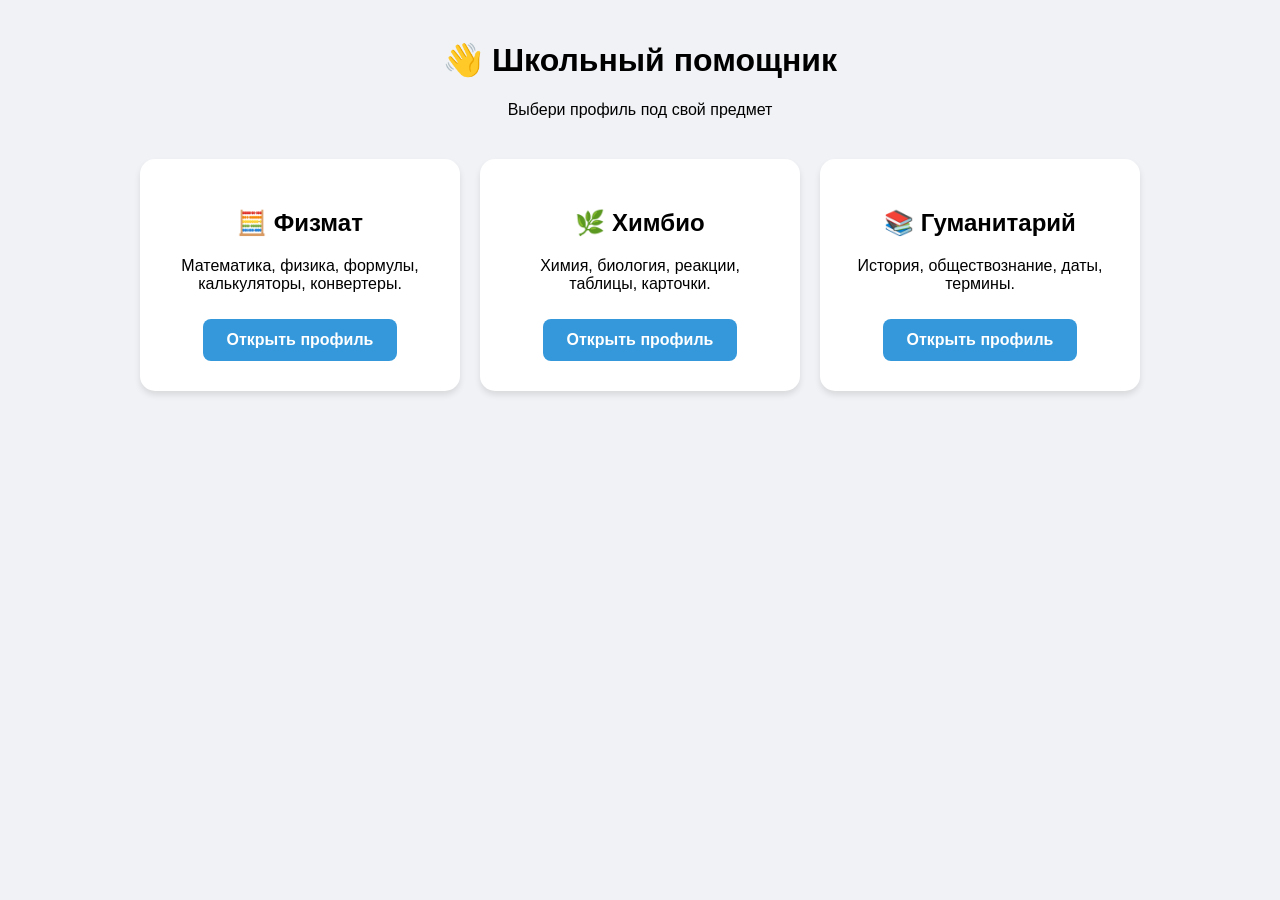
<file: school-helper/index.html>
<!DOCTYPE html>
<html lang="ru">
<head>
  <meta charset="UTF-8">
  <title>Школьный помощник</title>
  <link rel="manifest" href="/manifest.json">
  <link rel="stylesheet" href="style.css">
</head>
<body>
  <header>
    <h1>👋 Школьный помощник</h1>
    <p>Выбери профиль под свой предмет</p>
  </header>

  <main class="profiles">
    <div class="card">
      <h2>🧮 Физмат</h2>
      <p>Математика, физика, формулы, калькуляторы, конвертеры.</p>
      <a href="profile-math-physics.html" class="btn">Открыть профиль</a>
    </div>

    <div class="card">
      <h2>🌿 Химбио</h2>
      <p>Химия, биология, реакции, таблицы, карточки.</p>
      <a href="profile-bio-chem.html" class="btn">Открыть профиль</a>
    </div>

    <div class="card">
      <h2>📚 Гуманитарий</h2>
      <p>История, обществознание, даты, термины.</p>
      <a href="profile-humanities.html" class="btn">Открыть профиль</a>
    </div>
  </main>

  <script>
    if ('serviceWorker' in navigator) {
      navigator.serviceWorker.register('/sw.js');
    }
  </script>
</body>
</html>
</file>
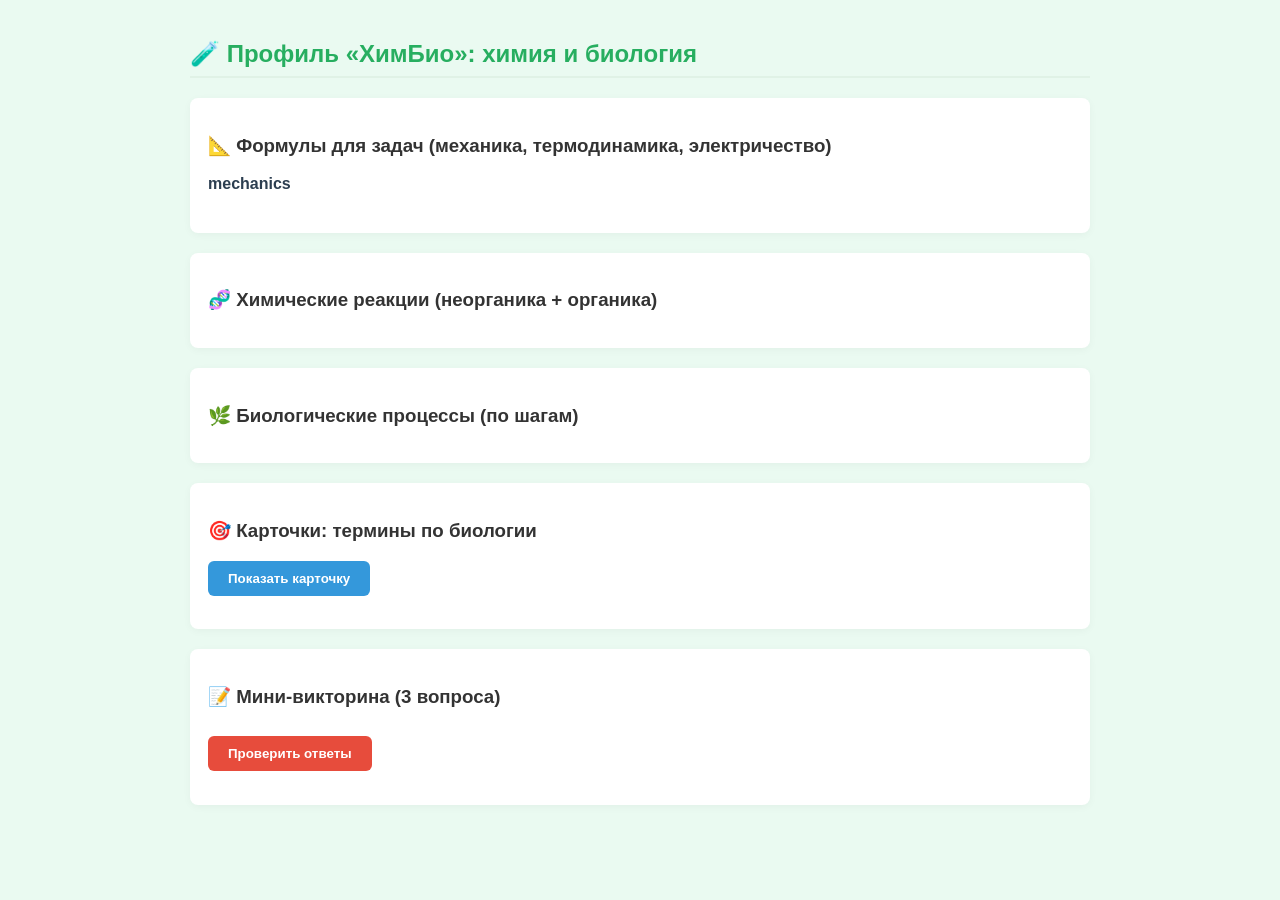
<file: school-helper/profile-bio-chem.html>
<!DOCTYPE html>
<html lang="ru">
<head>
  <meta charset="UTF-8">
  <title>Профиль «ХимБио» — Школьный помощник</title>
  <style>
    body {
      font-family: Arial, sans-serif;
      max-width: 900px;
      margin: 0 auto;
      padding: 20px;
      background: #eafaf1;
      color: #333;
    }
    h2 {
      color: #27ae60;
      border-bottom: 2px solid #e0f2e6;
      padding-bottom: 8px;
    }
    .section-block {
      background: white;
      padding: 18px;
      border-radius: 8px;
      margin-bottom: 20px;
      box-shadow: 0 2px 8px rgba(0,0,0,0.04);
    }
    .formula-box, .reaction-box, .process-box {
      padding: 12px;
      border-radius: 6px;
      margin-bottom: 10px;
      border-left: 4px solid #3498db;
    }
    .formula-name {
      font-weight: bold;
      color: #277527;
    }
    .reaction-eq {
      font-family: 'Courier New', monospace;
      font-size: 1.1em;
      color: #0056b3;
      white-space: pre-wrap;
    }
    .process-step {
      margin: 6px 0;
      padding: 6px;
      background: #f8f9fa;
      border-left: 3px solid #2980b9;
    }
    .card-box {
      background: white;
      padding: 16px;
      border-radius: 8px;
      text-align: center;
      border: 1px solid #ddd;
    }
    .btn {
      padding: 10px 20px;
      cursor: pointer;
      background: #3498db;
      color: white;
      border: none;
      border-radius: 6px;
      font-weight: bold;
    }
    .btn:hover {
      background: #2980b9;
    }
    .answer-area {
      margin-top: 12px;
      display: none;
      color: #2c3e50;
      font-weight: bold;
    }
  </style>
  <!-- Подключаем словарь с данными -->
  <script src="dictionary.js"></script>
</head>
<body>
  <h2>🧪 Профиль «ХимБио»: химия и биология</h2>

  <!-- Формулы (физика/математика) -->
  <div class="section-block">
    <h3>📐 Формулы для задач (механика, термодинамика, электричество)</h3>
    <div id="formulas-list"></div>
    <script>
      const list = document.getElementById('formulas-list');
      const categories = ['mechanics', 'thermodynamics', 'electricity'];
      categories.forEach(cat => {
        list.innerHTML += `<h4 style="color:#2c3e50; margin-top:16px;">${cat}</h4>`;
        mathPhysicsData[cat].forEach(f => {
          list.innerHTML += `
            <div class="formula-box">
              <div class="formula-name">${f.name}</div>
              <b>${f.formula}</b><br>
              <small>${f.example}</small>
            </div>`;
        });
      });
    </script>
  </div>

  <!-- Химические реакции -->
  <div class="section-block">
    <h3>🧬 Химические реакции (неорганика + органика)</h3>
    <div id="reactions-list"></div>
    <script>
      const rList = document.getElementById('reactions-list');
      bioChemData.reactions.forEach(r => {
        rList.innerHTML += `
          <div class="reaction-box">
            <div class="reaction-eq">${r.eq}</div>
            <small>Тип: ${r.type} — признак: ${r.sign}</small>
          </div>`;
      });
    </script>
  </div>

  <!-- Биологические процессы -->
  <div class="section-block">
    <h3>🌿 Биологические процессы (по шагам)</h3>
    <div id="processes-list"></div>
    <script>
      const pList = document.getElementById('processes-list');
      bioChemData.processes.forEach(p => {
        pList.innerHTML += `
          <div>
            <strong>${p.name}:</strong><br>
            ${p.steps.map(s => `<div class="process-step">${s}</div>`).join('')}
          </div><br>`;
      });
    </script>
  </div>

  <!-- Карточки по биотерминам -->
  <div class="section-block">
    <h3>🎯 Карточки: термины по биологии</h3>
    <button id="bio-card-btn" class="btn">Показать карточку</button>
    <div id="bio-card" style="margin-top:15px;"></div>
    <script>
      document.getElementById('bio-card-btn').addEventListener('click', () => {
        const t = bioChemData.bioTerms[Math.floor(Math.random() * bioChemData.bioTerms.length)];
        document.getElementById('bio-card').innerHTML = `
          <div class="card-box">
            <h4>❓ Что это?</h4>
            <p style="font-size:1.2em; font-weight:bold;">${t.term}</p>
            <button onclick="this.parentElement.querySelector('.answer-area').style.display='block'" class="btn" style="background:#f1c40f; color:#333;">Показать ответ</button>
            <div class="answer-area">
              ${t.desc}
            </div>
          </div>`;
      });
    </script>
  </div>

  <!-- Мини-викторина по химбио -->
  <div class="section-block">
    <h3>📝 Мини-викторина (3 вопроса)</h3>
    <div id="quiz-area"></div>
    <button id="submit-quiz" class="btn" style="background:#e74c3c; margin-top:10px;">Проверить ответы</button>
    <p id="quiz-result" style="margin-top:12px; font-weight:bold;"></p>
    <script>
      const quizArea = document.getElementById('quiz-area');

      function makeQuiz() {
        const questions = [];
        for (let i = 0; i < 3; i++) {
          if (Math.random() > 0.5) {
            // Вопрос по реакции
            const r = bioChemData.reactions[Math.floor(Math.random() * bioChemData.reactions.length)];
            questions.push({ q: `Какая реакция: ${r.eq}?`, a: r.type, type: 'reaction' });
          } else {
            // Вопрос по биотермину
            const t = bioChemData.bioTerms[Math.floor(Math.random() * bioChemData.bioTerms.length)];
            questions.push({ q: `Что означает термин: ${t.term}?`, a: t.desc, type: 'bio' });
          }
        }
        quizArea.innerHTML = questions.map((q, i) => `
          <div style="margin:12px 0;">
            <span>${i+1}. ${q.q}</span><br>
            <input type="text" class="answer-input" data-correct="${q.a}" style="width:100%; padding:8px; margin-top:6px; border:1px solid #ccc; border-radius:4px;">
          </div>`).join('');
      }
      makeQuiz();

      document.getElementById('submit-quiz').addEventListener('click', () => {
        let correct = 0;
        document.querySelectorAll('.answer-input').forEach(inp => {
          const correctAnswer = inp.getAttribute('data-correct').toLowerCase();
          const userAnswer = inp.value.trim().toLowerCase();
          // Простая проверка: если совпадает хотя бы на 70% по словам
          if (correctAnswer.includes(userAnswer) || userAnswer.includes(correctAnswer)) {
            correct++;
          }
        });
        document.getElementById('quiz-result').textContent = `Ты ответил правильно на ${correct} из 3.`;
      });
    </script>
  </div>
</body>
</html>
</file>
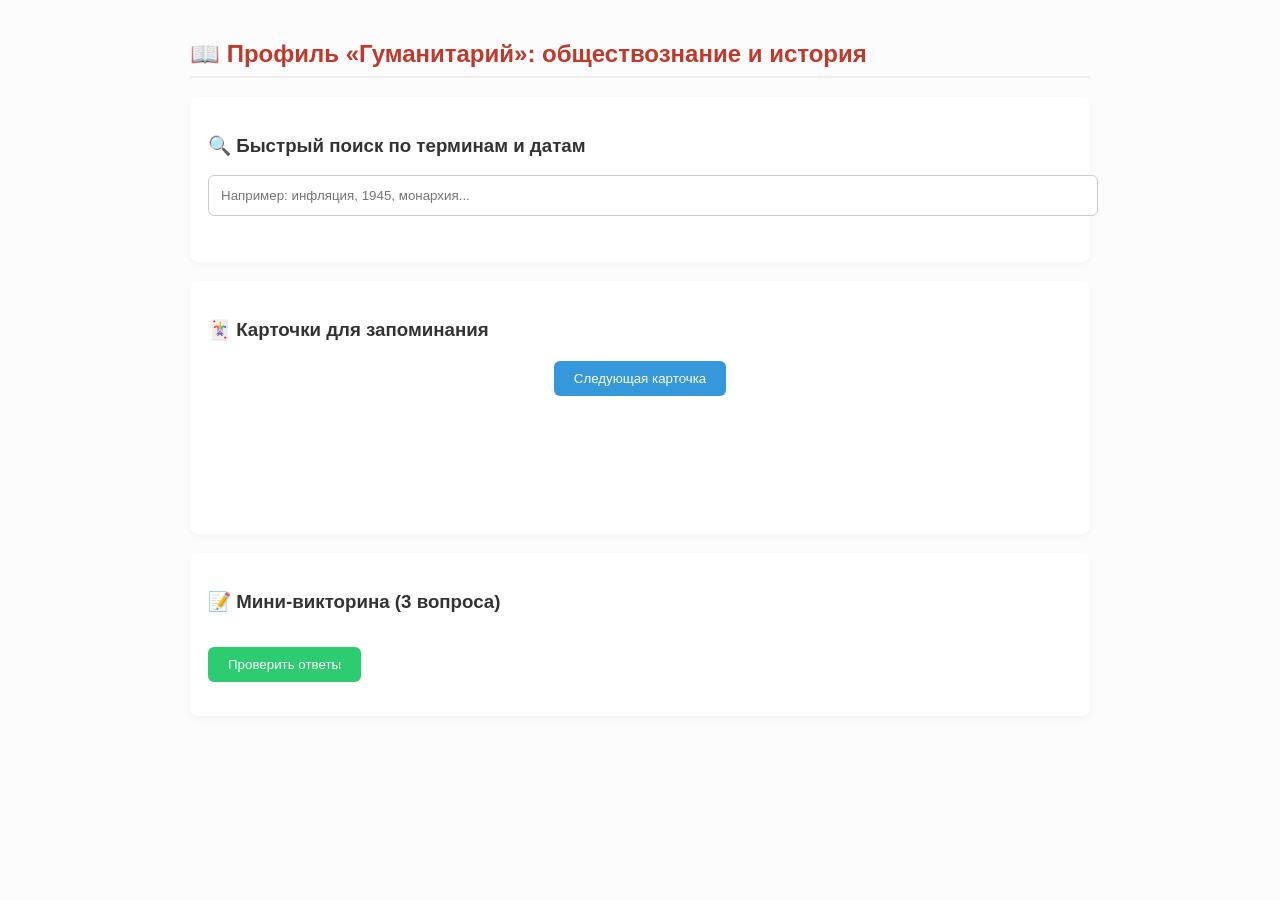
<file: school-helper/profile-humanities.html>
<!-- humanities.html -->
<!DOCTYPE html>
<html lang="ru">
<head>
  <meta charset="UTF-8">
  <title>Профиль «Гуманитарий» — Школьный помощник</title>
  <style>
    body { font-family: Arial, sans-serif; max-width: 900px; margin: 0 auto; padding: 20px; background: #fdfcfd; color: #333; }
    h2 { color: #c0392b; border-bottom: 2px solid #eee; padding-bottom: 8px; }
    .search-box { width: 100%; padding: 12px; margin-bottom: 16px; border: 1px solid #ccc; border-radius: 6px; }
    .card-container { display: flex; flex-wrap: wrap; gap: 12px; }
    .card {
      flex: 1 1 220px; background: white; padding: 16px; border-radius: 8px;
      box-shadow: 0 2px 6px rgba(0,0,0,0.06); border-left: 5px solid #c0392b;
    }
    .card h3 { margin: 0 0 8px 0; color: #2c3e50; }
    .card p { margin: 0; color: #666; }
    .section-block { background: white; padding: 18px; border-radius: 8px; margin-bottom: 20px; box-shadow: 0 2px 8px rgba(0,0,0,0.04); }
    .quiz-row { display: flex; gap: 10px; align-items: center; margin-bottom: 10px; }
    .answer-input { padding: 8px; flex: 1; border: 1px solid #ddd; border-radius: 4px; }
  </style>
  <!-- Подключаем словарь -->
  <script src="dictionary.js"></script>
</head>
<body>
  <h2>📖 Профиль «Гуманитарий»: обществознание и история</h2>

  <div class="section-block">
    <h3>🔍 Быстрый поиск по терминам и датам</h3>
    <input type="text" id="search-input" class="search-box" placeholder="Например: инфляция, 1945, монархия...">
    <div id="search-result" style="margin-top:12px;"></div>
  </div>

  <div class="section-block">
    <h3>🃏 Карточки для запоминания</h3>
    <div style="text-align:center; margin:20px 0;">
      <button id="next-card-btn" style="padding:10px 20px; cursor:pointer; background:#3498db; color:white; border:none; border-radius:6px;">Следующая карточка</button>
    </div>
    <div id="card-area" style="min-height:100px;"></div>
  </div>

  <div class="section-block">
    <h3>📝 Мини‑викторина (3 вопроса)</h3>
    <div id="quiz-area"></div>
    <button id="submit-quiz" style="margin-top:16px; padding:10px 20px; background:#2ecc71; color:white; border:none; border-radius:6px; cursor:pointer;">Проверить ответы</button>
    <p id="quiz-result" style="margin-top:10px; font-weight:bold;"></p>
  </div>

  <script>
    const searchInput = document.getElementById('search-input');
    const resultDiv = document.getElementById('search-result');

    searchInput.addEventListener('input', (e) => {
      const q = e.target.value.trim().toLowerCase();
      if (!q) { resultDiv.textContent = ''; return; }

      // Термины
      const term = humanitiesData.terms[q];
      if (term) {
        resultDiv.innerHTML = `<b>${q}</b>: ${term}`;
        return;
      }

      // Даты
      const dateEvent = humanitiesData.dates.find(d => d.year === q);
      if (dateEvent) {
        resultDiv.innerHTML = `${dateEvent.year}: ${dateEvent.event}`;
        return;
      }

      resultDiv.textContent = 'Ничего не найдено. Попробуй другое слово.';
    });

    // Карточки
    const cardArea = document.getElementById('card-area');
    document.getElementById('next-card-btn').addEventListener('click', () => {
      const isTerm = Math.random() > 0.5;
      let q, a;
      if (isTerm) {
        const terms = Object.entries(humanitiesData.terms);
        const [t, d] = terms[Math.floor(Math.random() * terms.length)];
        q = `Что такое ${t}?`; a = d;
      } else {
        const ev = humanitiesData.dates[Math.floor(Math.random() * humanitiesData.dates.length)];
        q = `${ev.year} — что произошло?`; a = ev.event;
      }
      cardArea.innerHTML = `
        <div class="card">
          <h3>❓ Вопрос</h3>
          <p>${q}</p>
          <button onclick="this.parentElement.querySelector('.answer').style.display='block'" style="margin-top:8px; padding:6px 12px; background:#f1c40f; border:none; border-radius:4px; cursor:pointer;">Показать ответ</button>
          <div class="answer" style="display:none; margin-top:8px; color:#2c3e50; font-weight:bold;">✅ Ответ: ${a}</div>
        </div>`;
    });

    // Викторина
    const quizArea = document.getElementById('quiz-area');
    function makeQuiz() {
      const questions = [];
      for (let i = 0; i < 3; i++) {
        if (Math.random() > 0.5) {
          const terms = Object.entries(humanitiesData.terms);
          const [t, d] = terms[Math.floor(Math.random() * terms.length)];
          questions.push({ q: `Что такое ${t}?`, a: d, type: 'term' });
        } else {
          const ev = humanitiesData.dates[Math.floor(Math.random() * humanitiesData.dates.length)];
          questions.push({ q: `${ev.year} — событие?`, a: ev.event, type: 'date' });
        }
      }
      quizArea.innerHTML = questions.map((q, i) => `
        <div class="quiz-row">
          <span>${i+1}. ${q.q}</span>
          <input type="text" class="answer-input" data-correct="${q.a}">
        </div>`).join('');
    }
    makeQuiz();

    document.getElementById('submit-quiz').addEventListener('click', () => {
      let correct = 0;
      document.querySelectorAll('.answer-input').forEach(inp => {
        const correctAnswer = inp.getAttribute('data-correct').toLowerCase();
        const userAnswer = inp.value.trim().toLowerCase();
        // Простая проверка: если совпадает хотя бы на 70% по словам
        if (correctAnswer.includes(userAnswer) || userAnswer.includes(correctAnswer)) {
          correct++;
        }
      });
      document.getElementById('quiz-result').textContent = `Ты ответил правильно на ${correct} из 3.`;
    });
  </script>
</body>
</html>
</file>
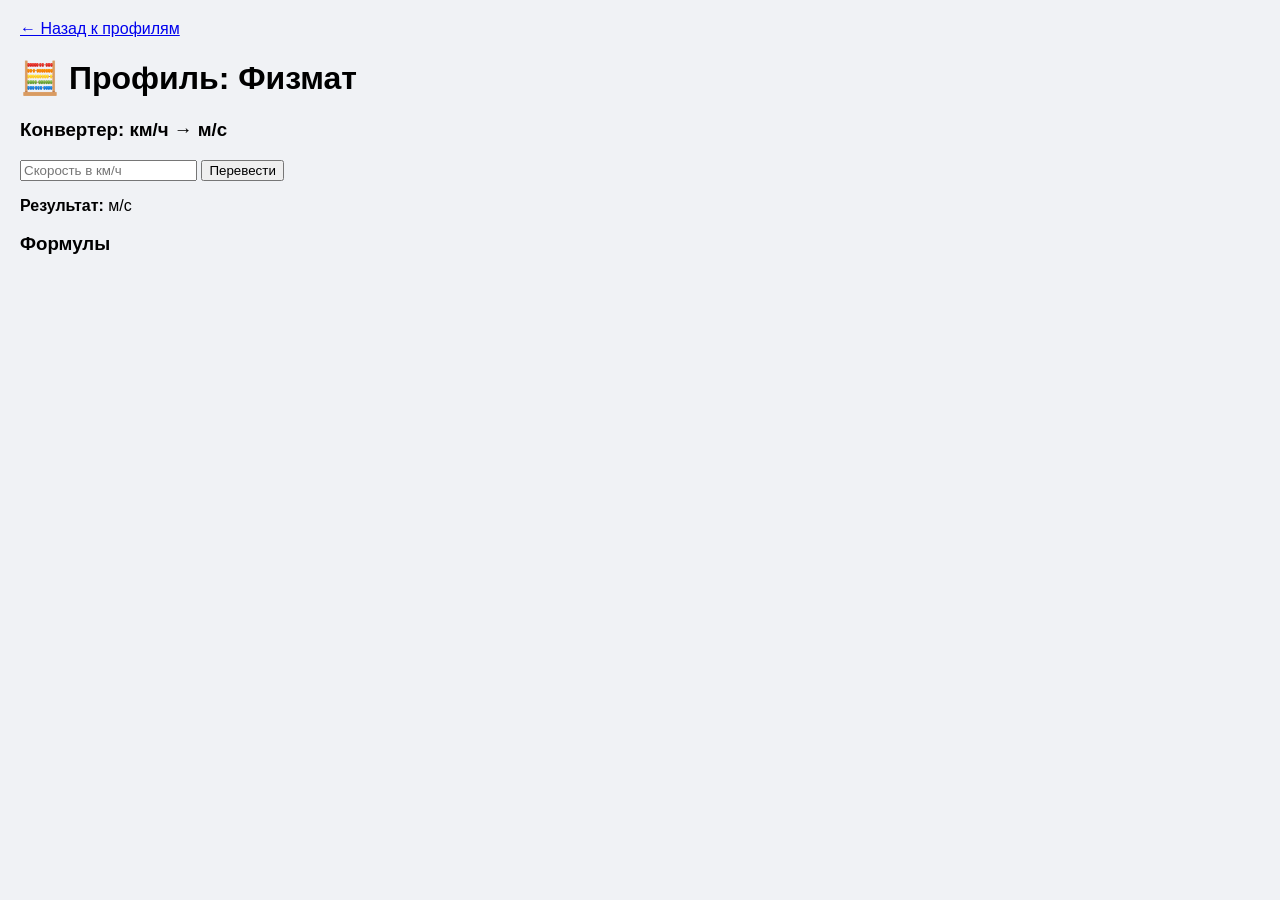
<file: school-helper/profile-math-physics.html>
<!DOCTYPE html>
<html lang="ru">
<head>
  <meta charset="UTF-8">
  <title>Физмат — Школьный помощник</title>
  <link rel="manifest" href="/manifest.json">
  <link rel="stylesheet" href="style.css">
</head>
<body>
  <nav><a href="index.html">← Назад к профилям</a></nav>
  <h1>🧮 Профиль: Физмат</h1>

  <!-- Блок: калькулятор км/ч → м/с -->
  <section class="tool-card">
    <h3>Конвертер: км/ч → м/с</h3>
    <input type="number" id="kmh" placeholder="Скорость в км/ч">
    <button onclick="convertSpeed()">Перевести</button>
    <p><b>Результат:</b> <span id="speedResult"></span> м/с</p>
  </section>

  <!-- Блок: формулы -->
  <section class="tool-card">
    <h3>Формулы</h3>
    <ul id="formulasList"></ul>
  </section>

  <script src="dictionary.js"></script>
  <script>
    function convertSpeed() {
      const kmh = Number(document.getElementById('kmh').value) || 0;
      const ms = (kmh * 1000) / 3600;
      document.getElementById('speedResult').textContent = ms.toFixed(2);
    }

    // Вывод формул
    const list = document.getElementById('formulasList');
    mathPhysicsData.formulas.forEach(item => {
      const li = document.createElement('li');
      li.innerHTML = `<b>${item.name}</b>: ${item.formula} (пример: ${item.example})`;
      list.appendChild(li);
    });
  </script>
</body>
</html>
</file>
<file: school-helper/style.css>
body {
  font-family: Arial, sans-serif;
  background: #f0f2f5;
  margin: 0;
  padding: 20px;
}
header {
  text-align: center;
  margin-bottom: 40px;
}
.profiles {
  display: grid;
  grid-template-columns: repeat(auto-fit, minmax(250px, 1fr));
  gap: 20px;
  max-width: 1000px;
  margin: 0 auto;
}
.card {
  background: white;
  padding: 30px;
  border-radius: 15px;
  box-shadow: 0 4px 6px rgba(0,0,0,0.1);
  text-align: center;
}
.btn {
  background-color: #3498db;
  color: white;
  padding: 12px 24px;
  text-decoration: none;
  border-radius: 8px;
  font-weight: bold;
  display: inline-block;
  margin-top: 10px;
}
.btn:hover {
  background-color: #2980b9;
}
</file>
